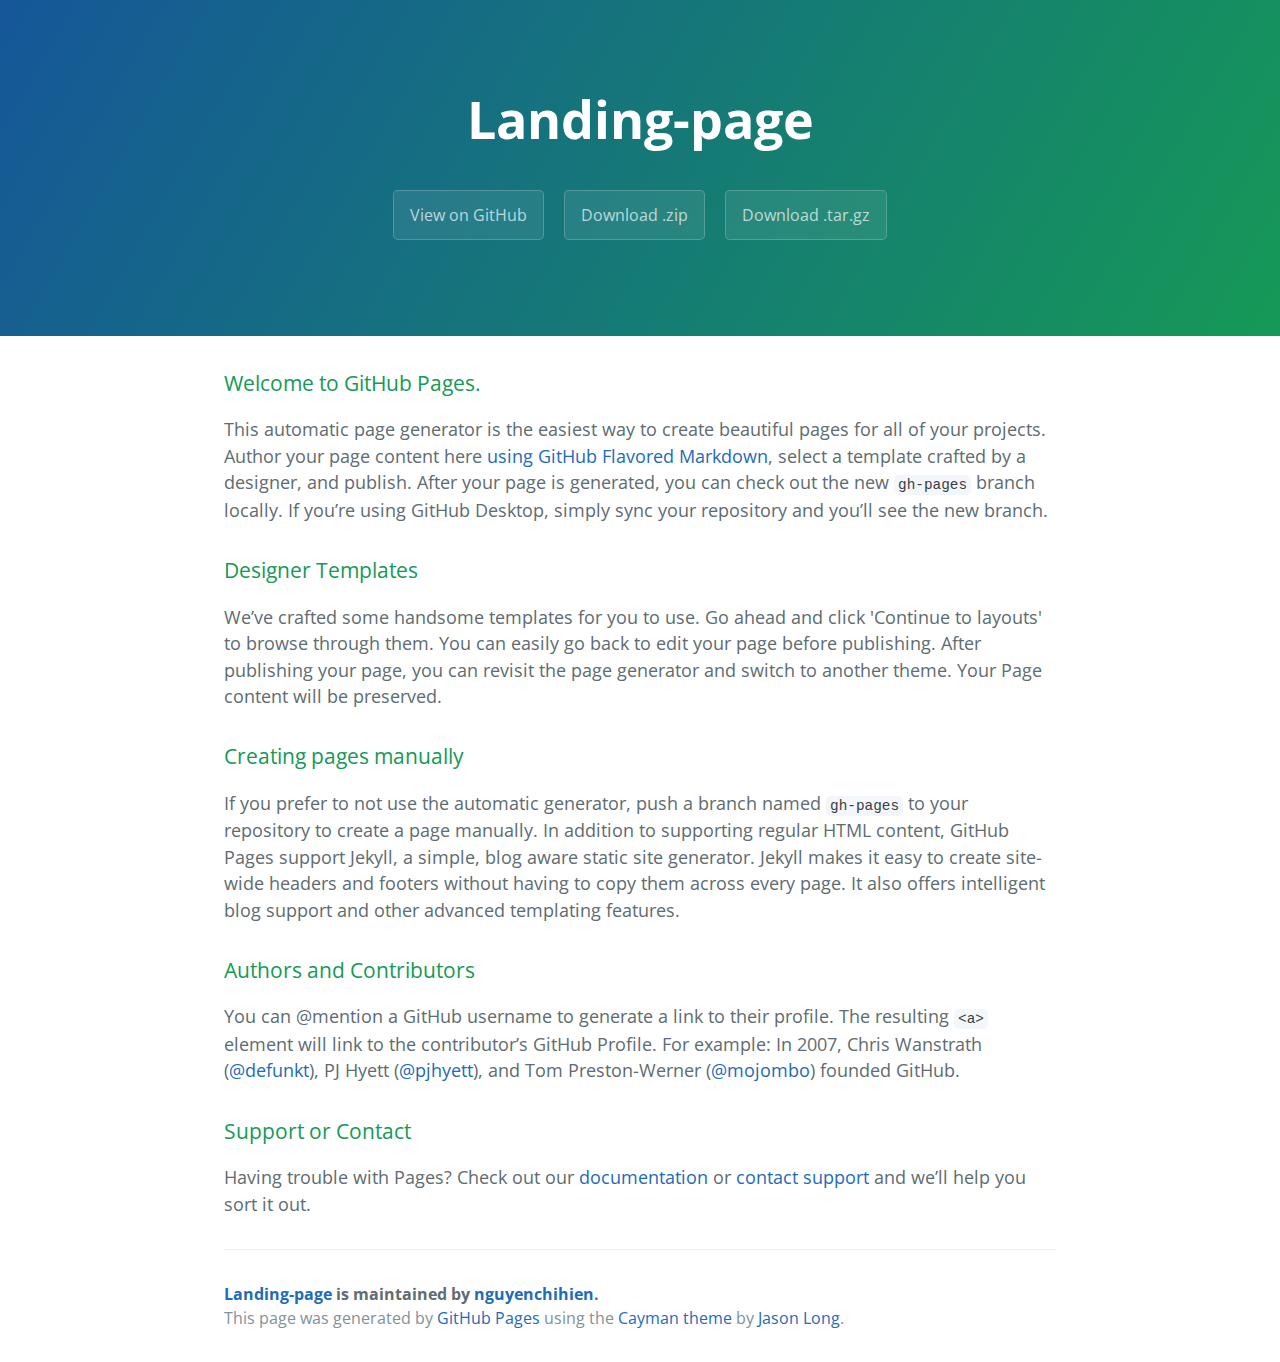
<file: index2.html>
<!DOCTYPE html>
<html lang="en-us">
  <head>
    <meta charset="UTF-8">
    <title>Landing-page by nguyenchihien</title>
    <meta name="viewport" content="width=device-width, initial-scale=1">
    <link rel="stylesheet" type="text/css" href="stylesheets/normalize.css" media="screen">
    <link href='https://fonts.googleapis.com/css?family=Open+Sans:400,700' rel='stylesheet' type='text/css'>
    <link rel="stylesheet" type="text/css" href="stylesheets/stylesheet.css" media="screen">
    <link rel="stylesheet" type="text/css" href="stylesheets/github-light.css" media="screen">
  </head>
  <body>
    <section class="page-header">
      <h1 class="project-name">Landing-page</h1>
      <h2 class="project-tagline"></h2>
      <a href="https://github.com/nguyenchihien/landing-page" class="btn">View on GitHub</a>
      <a href="https://github.com/nguyenchihien/landing-page/zipball/master" class="btn">Download .zip</a>
      <a href="https://github.com/nguyenchihien/landing-page/tarball/master" class="btn">Download .tar.gz</a>
    </section>

    <section class="main-content">
      <h3>
<a id="welcome-to-github-pages" class="anchor" href="#welcome-to-github-pages" aria-hidden="true"><span aria-hidden="true" class="octicon octicon-link"></span></a>Welcome to GitHub Pages.</h3>

<p>This automatic page generator is the easiest way to create beautiful pages for all of your projects. Author your page content here <a href="https://guides.github.com/features/mastering-markdown/">using GitHub Flavored Markdown</a>, select a template crafted by a designer, and publish. After your page is generated, you can check out the new <code>gh-pages</code> branch locally. If you’re using GitHub Desktop, simply sync your repository and you’ll see the new branch.</p>

<h3>
<a id="designer-templates" class="anchor" href="#designer-templates" aria-hidden="true"><span aria-hidden="true" class="octicon octicon-link"></span></a>Designer Templates</h3>

<p>We’ve crafted some handsome templates for you to use. Go ahead and click 'Continue to layouts' to browse through them. You can easily go back to edit your page before publishing. After publishing your page, you can revisit the page generator and switch to another theme. Your Page content will be preserved.</p>

<h3>
<a id="creating-pages-manually" class="anchor" href="#creating-pages-manually" aria-hidden="true"><span aria-hidden="true" class="octicon octicon-link"></span></a>Creating pages manually</h3>

<p>If you prefer to not use the automatic generator, push a branch named <code>gh-pages</code> to your repository to create a page manually. In addition to supporting regular HTML content, GitHub Pages support Jekyll, a simple, blog aware static site generator. Jekyll makes it easy to create site-wide headers and footers without having to copy them across every page. It also offers intelligent blog support and other advanced templating features.</p>

<h3>
<a id="authors-and-contributors" class="anchor" href="#authors-and-contributors" aria-hidden="true"><span aria-hidden="true" class="octicon octicon-link"></span></a>Authors and Contributors</h3>

<p>You can @mention a GitHub username to generate a link to their profile. The resulting <code>&lt;a&gt;</code> element will link to the contributor’s GitHub Profile. For example: In 2007, Chris Wanstrath (<a href="https://github.com/defunkt" class="user-mention">@defunkt</a>), PJ Hyett (<a href="https://github.com/pjhyett" class="user-mention">@pjhyett</a>), and Tom Preston-Werner (<a href="https://github.com/mojombo" class="user-mention">@mojombo</a>) founded GitHub.</p>

<h3>
<a id="support-or-contact" class="anchor" href="#support-or-contact" aria-hidden="true"><span aria-hidden="true" class="octicon octicon-link"></span></a>Support or Contact</h3>

<p>Having trouble with Pages? Check out our <a href="https://help.github.com/pages">documentation</a> or <a href="https://github.com/contact">contact support</a> and we’ll help you sort it out.</p>

      <footer class="site-footer">
        <span class="site-footer-owner"><a href="https://github.com/nguyenchihien/landing-page">Landing-page</a> is maintained by <a href="https://github.com/nguyenchihien">nguyenchihien</a>.</span>

        <span class="site-footer-credits">This page was generated by <a href="https://pages.github.com">GitHub Pages</a> using the <a href="https://github.com/jasonlong/cayman-theme">Cayman theme</a> by <a href="https://twitter.com/jasonlong">Jason Long</a>.</span>
      </footer>

    </section>

  
  </body>
</html>
</file>
<file: stylesheets/stylesheet.css>
* {
  box-sizing: border-box; }

body {
  padding: 0;
  margin: 0;
  font-family: "Open Sans", "Helvetica Neue", Helvetica, Arial, sans-serif;
  font-size: 16px;
  line-height: 1.5;
  color: #606c71; }

a {
  color: #1e6bb8;
  text-decoration: none; }
  a:hover {
    text-decoration: underline; }

.btn {
  display: inline-block;
  margin-bottom: 1rem;
  color: rgba(255, 255, 255, 0.7);
  background-color: rgba(255, 255, 255, 0.08);
  border-color: rgba(255, 255, 255, 0.2);
  border-style: solid;
  border-width: 1px;
  border-radius: 0.3rem;
  transition: color 0.2s, background-color 0.2s, border-color 0.2s; }
  .btn + .btn {
    margin-left: 1rem; }

.btn:hover {
  color: rgba(255, 255, 255, 0.8);
  text-decoration: none;
  background-color: rgba(255, 255, 255, 0.2);
  border-color: rgba(255, 255, 255, 0.3); }

@media screen and (min-width: 64em) {
  .btn {
    padding: 0.75rem 1rem; } }

@media screen and (min-width: 42em) and (max-width: 64em) {
  .btn {
    padding: 0.6rem 0.9rem;
    font-size: 0.9rem; } }

@media screen and (max-width: 42em) {
  .btn {
    display: block;
    width: 100%;
    padding: 0.75rem;
    font-size: 0.9rem; }
    .btn + .btn {
      margin-top: 1rem;
      margin-left: 0; } }

.page-header {
  color: #fff;
  text-align: center;
  background-color: #159957;
  background-image: linear-gradient(120deg, #155799, #159957); }

@media screen and (min-width: 64em) {
  .page-header {
    padding: 5rem 6rem; } }

@media screen and (min-width: 42em) and (max-width: 64em) {
  .page-header {
    padding: 3rem 4rem; } }

@media screen and (max-width: 42em) {
  .page-header {
    padding: 2rem 1rem; } }

.project-name {
  margin-top: 0;
  margin-bottom: 0.1rem; }

@media screen and (min-width: 64em) {
  .project-name {
    font-size: 3.25rem; } }

@media screen and (min-width: 42em) and (max-width: 64em) {
  .project-name {
    font-size: 2.25rem; } }

@media screen and (max-width: 42em) {
  .project-name {
    font-size: 1.75rem; } }

.project-tagline {
  margin-bottom: 2rem;
  font-weight: normal;
  opacity: 0.7; }

@media screen and (min-width: 64em) {
  .project-tagline {
    font-size: 1.25rem; } }

@media screen and (min-width: 42em) and (max-width: 64em) {
  .project-tagline {
    font-size: 1.15rem; } }

@media screen and (max-width: 42em) {
  .project-tagline {
    font-size: 1rem; } }

.main-content :first-child {
  margin-top: 0; }
.main-content img {
  max-width: 100%; }
.main-content h1, .main-content h2, .main-content h3, .main-content h4, .main-content h5, .main-content h6 {
  margin-top: 2rem;
  margin-bottom: 1rem;
  font-weight: normal;
  color: #159957; }
.main-content p {
  margin-bottom: 1em; }
.main-content code {
  padding: 2px 4px;
  font-family: Consolas, "Liberation Mono", Menlo, Courier, monospace;
  font-size: 0.9rem;
  color: #383e41;
  background-color: #f3f6fa;
  border-radius: 0.3rem; }
.main-content pre {
  padding: 0.8rem;
  margin-top: 0;
  margin-bottom: 1rem;
  font: 1rem Consolas, "Liberation Mono", Menlo, Courier, monospace;
  color: #567482;
  word-wrap: normal;
  background-color: #f3f6fa;
  border: solid 1px #dce6f0;
  border-radius: 0.3rem; }
  .main-content pre > code {
    padding: 0;
    margin: 0;
    font-size: 0.9rem;
    color: #567482;
    word-break: normal;
    white-space: pre;
    background: transparent;
    border: 0; }
.main-content .highlight {
  margin-bottom: 1rem; }
  .main-content .highlight pre {
    margin-bottom: 0;
    word-break: normal; }
.main-content .highlight pre, .main-content pre {
  padding: 0.8rem;
  overflow: auto;
  font-size: 0.9rem;
  line-height: 1.45;
  border-radius: 0.3rem; }
.main-content pre code, .main-content pre tt {
  display: inline;
  max-width: initial;
  padding: 0;
  margin: 0;
  overflow: initial;
  line-height: inherit;
  word-wrap: normal;
  background-color: transparent;
  border: 0; }
  .main-content pre code:before, .main-content pre code:after, .main-content pre tt:before, .main-content pre tt:after {
    content: normal; }
.main-content ul, .main-content ol {
  margin-top: 0; }
.main-content blockquote {
  padding: 0 1rem;
  margin-left: 0;
  color: #819198;
  border-left: 0.3rem solid #dce6f0; }
  .main-content blockquote > :first-child {
    margin-top: 0; }
  .main-content blockquote > :last-child {
    margin-bottom: 0; }
.main-content table {
  display: block;
  width: 100%;
  overflow: auto;
  word-break: normal;
  word-break: keep-all; }
  .main-content table th {
    font-weight: bold; }
  .main-content table th, .main-content table td {
    padding: 0.5rem 1rem;
    border: 1px solid #e9ebec; }
.main-content dl {
  padding: 0; }
  .main-content dl dt {
    padding: 0;
    margin-top: 1rem;
    font-size: 1rem;
    font-weight: bold; }
  .main-content dl dd {
    padding: 0;
    margin-bottom: 1rem; }
.main-content hr {
  height: 2px;
  padding: 0;
  margin: 1rem 0;
  background-color: #eff0f1;
  border: 0; }

@media screen and (min-width: 64em) {
  .main-content {
    max-width: 64rem;
    padding: 2rem 6rem;
    margin: 0 auto;
    font-size: 1.1rem; } }

@media screen and (min-width: 42em) and (max-width: 64em) {
  .main-content {
    padding: 2rem 4rem;
    font-size: 1.1rem; } }

@media screen and (max-width: 42em) {
  .main-content {
    padding: 2rem 1rem;
    font-size: 1rem; } }

.site-footer {
  padding-top: 2rem;
  margin-top: 2rem;
  border-top: solid 1px #eff0f1; }

.site-footer-owner {
  display: block;
  font-weight: bold; }

.site-footer-credits {
  color: #819198; }

@media screen and (min-width: 64em) {
  .site-footer {
    font-size: 1rem; } }

@media screen and (min-width: 42em) and (max-width: 64em) {
  .site-footer {
    font-size: 1rem; } }

@media screen and (max-width: 42em) {
  .site-footer {
    font-size: 0.9rem; } }
</file>
<file: stylesheets/github-light.css>
/*
The MIT License (MIT)

Copyright (c) 2016 GitHub, Inc.

Permission is hereby granted, free of charge, to any person obtaining a copy
of this software and associated documentation files (the "Software"), to deal
in the Software without restriction, including without limitation the rights
to use, copy, modify, merge, publish, distribute, sublicense, and/or sell
copies of the Software, and to permit persons to whom the Software is
furnished to do so, subject to the following conditions:

The above copyright notice and this permission notice shall be included in all
copies or substantial portions of the Software.

THE SOFTWARE IS PROVIDED "AS IS", WITHOUT WARRANTY OF ANY KIND, EXPRESS OR
IMPLIED, INCLUDING BUT NOT LIMITED TO THE WARRANTIES OF MERCHANTABILITY,
FITNESS FOR A PARTICULAR PURPOSE AND NONINFRINGEMENT. IN NO EVENT SHALL THE
AUTHORS OR COPYRIGHT HOLDERS BE LIABLE FOR ANY CLAIM, DAMAGES OR OTHER
LIABILITY, WHETHER IN AN ACTION OF CONTRACT, TORT OR OTHERWISE, ARISING FROM,
OUT OF OR IN CONNECTION WITH THE SOFTWARE OR THE USE OR OTHER DEALINGS IN THE
SOFTWARE.

*/

.pl-c /* comment */ {
  color: #969896;
}

.pl-c1 /* constant, variable.other.constant, support, meta.property-name, support.constant, support.variable, meta.module-reference, markup.raw, meta.diff.header */,
.pl-s .pl-v /* string variable */ {
  color: #0086b3;
}

.pl-e /* entity */,
.pl-en /* entity.name */ {
  color: #795da3;
}

.pl-smi /* variable.parameter.function, storage.modifier.package, storage.modifier.import, storage.type.java, variable.other */,
.pl-s .pl-s1 /* string source */ {
  color: #333;
}

.pl-ent /* entity.name.tag */ {
  color: #63a35c;
}

.pl-k /* keyword, storage, storage.type */ {
  color: #a71d5d;
}

.pl-s /* string */,
.pl-pds /* punctuation.definition.string, string.regexp.character-class */,
.pl-s .pl-pse .pl-s1 /* string punctuation.section.embedded source */,
.pl-sr /* string.regexp */,
.pl-sr .pl-cce /* string.regexp constant.character.escape */,
.pl-sr .pl-sre /* string.regexp source.ruby.embedded */,
.pl-sr .pl-sra /* string.regexp string.regexp.arbitrary-repitition */ {
  color: #183691;
}

.pl-v /* variable */ {
  color: #ed6a43;
}

.pl-id /* invalid.deprecated */ {
  color: #b52a1d;
}

.pl-ii /* invalid.illegal */ {
  color: #f8f8f8;
  background-color: #b52a1d;
}

.pl-sr .pl-cce /* string.regexp constant.character.escape */ {
  font-weight: bold;
  color: #63a35c;
}

.pl-ml /* markup.list */ {
  color: #693a17;
}

.pl-mh /* markup.heading */,
.pl-mh .pl-en /* markup.heading entity.name */,
.pl-ms /* meta.separator */ {
  font-weight: bold;
  color: #1d3e81;
}

.pl-mq /* markup.quote */ {
  color: #008080;
}

.pl-mi /* markup.italic */ {
  font-style: italic;
  color: #333;
}

.pl-mb /* markup.bold */ {
  font-weight: bold;
  color: #333;
}

.pl-md /* markup.deleted, meta.diff.header.from-file */ {
  color: #bd2c00;
  background-color: #ffecec;
}

.pl-mi1 /* markup.inserted, meta.diff.header.to-file */ {
  color: #55a532;
  background-color: #eaffea;
}

.pl-mdr /* meta.diff.range */ {
  font-weight: bold;
  color: #795da3;
}

.pl-mo /* meta.output */ {
  color: #1d3e81;
}
</file>
